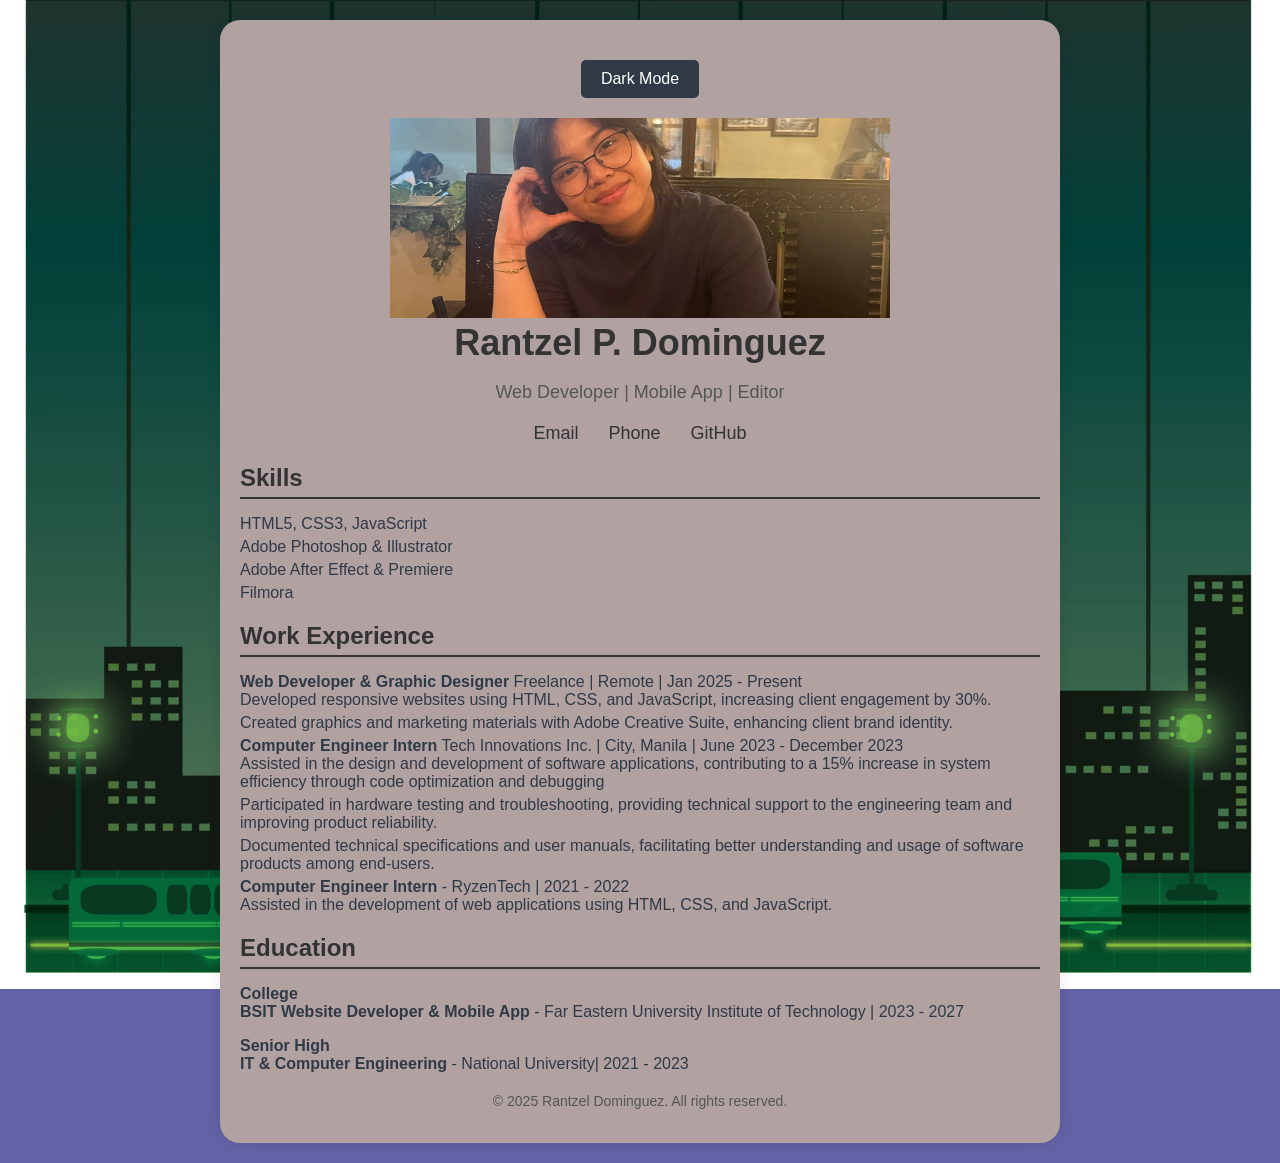
<file: index.html>
<!DOCTYPE html>
<html lang="en">
<head>
    <meta charset="UTF-8">
    <meta name="viewport" content="width=device-width, initial-scale=1.0">
    <title>Resume</title>
    <style>
        body {
            font-family: Arial, sans-serif;
            margin: 0;
            padding: 0;
            background-color: #6262a6;
            color: #333;
            transition: background-color 0.3s, color 0.3s;
            flex-grow: 1;
            display: flex;
             flex-direction: column;
             justify-content: center;
             background-repeat: no-repeat;
             background-attachment: fixed;
  background-size: cover;
        }
        .container {
            width: 800px; 
            height: auto; 
            margin: 20px auto;
            background-color: rgb(177, 161, 161);
            padding: 20px;
            border-radius: 20px;
            box-shadow: 0 0 15px rgba(0, 0, 0, 0.1);
            transition: background-color 0.3s, color 0.3s;
            justify-content: center;
            align-items: stretch;
            position: relative;
            overflow: hidden; 
        }
        header {
            text-align: center;
            margin-bottom: 20px;
        }
        header h1 {
            font-size: 36px;
            margin: 0;
            color: #333;
        }
        header p {
            font-size: 18px;
            color: #555;
        }
        section {
            margin-bottom: 20px;
        }
        section h2 {
            font-size: 24px;
            border-bottom: 2px solid #333;
            padding-bottom: 5px;
            margin-bottom: 10px;
            color: #333;
        }
        .skills ul, .experience ul, .education ul {
            list-style-type: none;
            padding: 0;
        }
        .skills li, .experience li, .education li {
            margin-bottom: 5px;
            font-size: 16px;
        }
        .contact-info {
            display: flex;
            justify-content: center;
            gap: 30px;
            font-size: 18px;
        }
        .contact-info a {
            text-decoration: none;
            color: #333;
        }
        .contact-info a:hover {
            color: #007BFF;
        }
        footer {
            text-align: center;
            font-size: 14px;
            color: #555;
            margin-top: 20px;
        }

  
        .dark-mode {
            background-color: #333;
            color: white;
        }
        .dark-mode .container {
            background-color: #444;
        }
        .dark-mode .contact-info a {
            color: white;
        }
        .dark-mode .contact-info a:hover {
            color: #00BFFF;
        }

      
        .theme-toggle-btn {
            display: block;
            margin: 20px auto;
            padding: 10px 20px;
            font-size: 16px;
            background-color: #2f3a46;
            color: white;
            border: none;
            border-radius: 5px;
            cursor: pointer;
            transition: background-color 0.3s;
        }
        .theme-toggle-btn:hover {
            background-color: #c38181;
        }

      
        .contact-text {
            display: none;
            margin-top: 10px;
            font-size: 16px;
            color: #555;
        }
        ul{
            color:#2f3a46;
          
        }
        a{
            text-decoration: none;
            color: black;
        }
    </style>
</head>
<body background="TECH.jpg">


<div class="container">
    <header>
        <button class="theme-toggle-btn" onclick="toggleTheme()">Dark Mode</button>
        <img src="Profile.jpg" width="100" height="200"  style=" width: 500px; height 200px; object-fit: cover;">
        <h1>Rantzel P. Dominguez</h1>
        <p>Web Developer | Mobile App | Editor </p>
    </header>

   

    <section class="contact-info">
        <a href="javascript:void(0);" onclick="toggleContactText('email')">Email</a>
        <a href="javascript:void(0);" onclick="toggleContactText('phone')">Phone</a>
        <a href="javascript:void(0);" onclick="toggleContactText('github')">GitHub</a>
    </section>

    
    <div id="email-text" class="contact-text">
        <p>Gmail: <strong>Rantzelzel@gmail.com</strong></p>
    </div>
    <div id="phone-text" class="contact-text">
        <p>Phone Number: <strong>09157917978</strong></p>
    </div>
    <div id="github-text" class="contact-text">
        <p>GitHub profile: <a href="https://github.com/Rantzell" target="_blank">GitHub Profile</a></p>
    </div>

    <section class="skills">
        <h2>Skills</h2>
        <ul>
            <li>HTML5, CSS3, JavaScript</li>
            <li>Adobe Photoshop & Illustrator</li>
            <li>Adobe After Effect & Premiere</li>
            <li>Filmora</li>
        </ul>
    </section>

    <section class="experience">
        <h2>Work Experience</h2>
        <ul>
            <li>
                <strong>Web Developer & Graphic Designer</strong> Freelance | Remote | Jan 2025 - Present
                <ul>
                    <li>Developed responsive websites using HTML, CSS, and JavaScript, increasing client engagement by 30%.</li>
                    <li>Created graphics and marketing materials with Adobe Creative Suite, enhancing client brand identity.</li>
                </ul>
            </li>
            <li>
                <strong>Computer Engineer Intern</strong> Tech Innovations Inc. | City, Manila | June 2023 - December 2023
                <ul>
                    <li>Assisted in the design and development of software applications, contributing to a 15% increase in system efficiency through code optimization and debugging</li>
                    <li>Participated in hardware testing and troubleshooting, providing technical support to the engineering team and improving product reliability.</li>

                    <li>Documented technical specifications and user manuals, facilitating better understanding and usage of software products among end-users.</li>
                </ul>
            </li>
            <li>
                <strong>Computer Engineer Intern</strong> - RyzenTech | 2021 - 2022
                <ul>
                    <li>Assisted in the development of web applications using HTML, CSS, and JavaScript.</li>
                
                </ul>
        </ul>
    </section>

    <section class="education">
        <h2>Education</h2>
        <ul>
            <Strong> College </Strong>
            <li><strong>BSIT Website Developer & Mobile App </strong> - Far Eastern University Institute of Technology | 2023 - 2027</li>
        </ul>
        <ul>
            <Strong> Senior High</Strong>
            <li><strong>IT & Computer Engineering </strong> - National University| 2021 - 2023</li>
        </ul>
    </section>

    <footer>
        <p>© 2025 Rantzel Dominguez. All rights reserved.</p>
    </footer>
</div>

<script>
    function toggleTheme() {
        document.body.classList.toggle("dark-mode");
    }

    function toggleContactText(type) {
        var textElement = document.getElementById(type + "-text");
        textElement.style.display = textElement.style.display === "none" ? "block" : "none";
    }
</script>

</body>
</html>
</file>
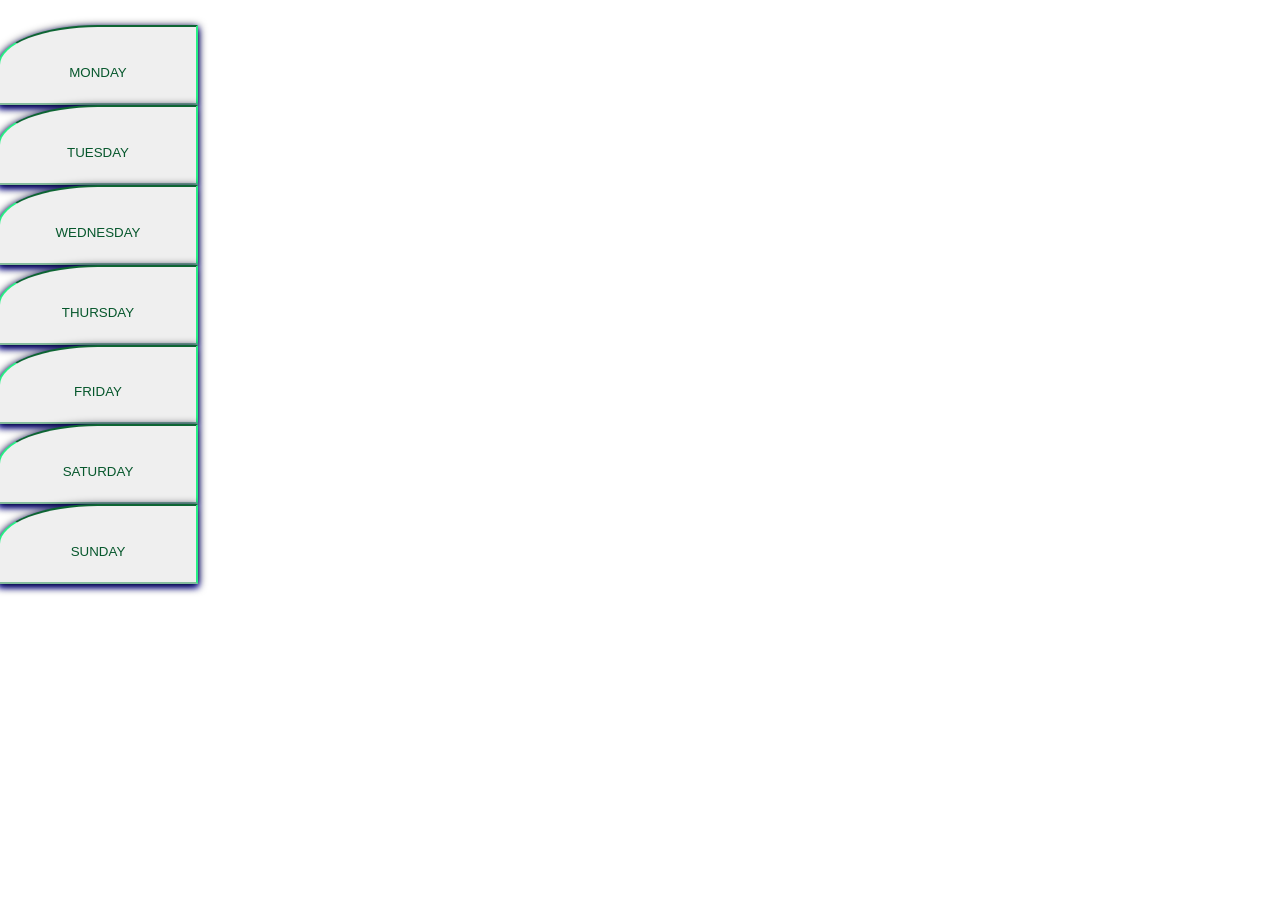
<file: Machine Problem/index.html>
<!DOCTYPE html>
<html lang="en">
<head>
    <meta charset="UTF-8">
    <meta name="viewport" content="width=device-width, initial-scale=1.0">
    <title>MACHINE PROBLEM</title>
    <link rel="stylesheet" href="style.css">
</head>
<body>
    <div class="sidebar">
        <div class="monday">
            <button data-color="#06572c">MONDAY</button>
        </div>
        <div class="tuesday">
            <button data-color="#087a3e">TUESDAY</button>
        </div>
        <div class="Wednesday">
            <button data-color="#3c9468">WEDNESDAY</button>
        </div>
        <div class="Thursday">
            <button data-color="#0dba5e">THURSDAY</button>
        </div>
        <div class="Friday">
            <button data-color="#0fd66c">FRIDAY</button>
        </div>
        <div class="Saturday">
            <button data-color="#25f084">SATURDAY</button>
        </div>
        <div class="Sunday">
            <button data-color="#54f39f">SUNDAY</button>
        </div>
    </div>

 
    <div id="bigBoxContainer">
        <div class="bigBox"></div>
    </div>

    <script src="script.js"></script>
</body>
</html>
</file>
<file: Machine Problem/style.css>
.sidebar {
    margin-top: 2%;
}

button {
    height: 20px;
    border: 2px solid;
    border-color: #0d6533 #25f084 #85bc9d;
    border-top-left-radius: 50%;
    width: 200px;
    margin-left: -10px;
    box-shadow: 0 2px 10px black, 0 3px 6px blue;
    color: #06572c;
    text-decoration: none;
    transition: 0.3s ease all;
    z-index: 1;
    padding: 3%;
    cursor: pointer; 
}


button:hover {
    color: rgb(37, 90, 37);
    background-color: rgb(58, 146, 70);
    transition: 150ms ease ease-in;
}


#bigBoxContainer {
    position: fixed;
    top: -100%; 
    left: 50%;
    transform: translateX(-50%);
    transition: top 1s ease-in-out, opacity 1s ease-in-out, visibility 1s ease-in-out;
    width: 700px;
    height: 700px;
    display: flex;
    justify-content: center;
    align-items: center;
    border-radius: 20px;
    box-shadow: 0 4px 15px rgba(0, 0, 0, 0.3);
    opacity: 0;
    visibility: hidden;
    border: 2px solid transparent;
    background-color: rgba(255, 255, 255, 0.9);
}

#bigBoxContainer.visible {
    top: 50%; 
    opacity: 1;
    visibility: visible;
    transform: translate(-50%, -50%);
}

#bigBoxContainer .bigBox {
    width: 50%;
    height: 50%;
    border-radius: 10px;
    display: flex;
    justify-content: center;
    align-items: center;
    font-size: 24px;
    color: white;
    text-shadow: 1px 1px 3px rgba(0, 0, 0, 0.5);
}
</file>
